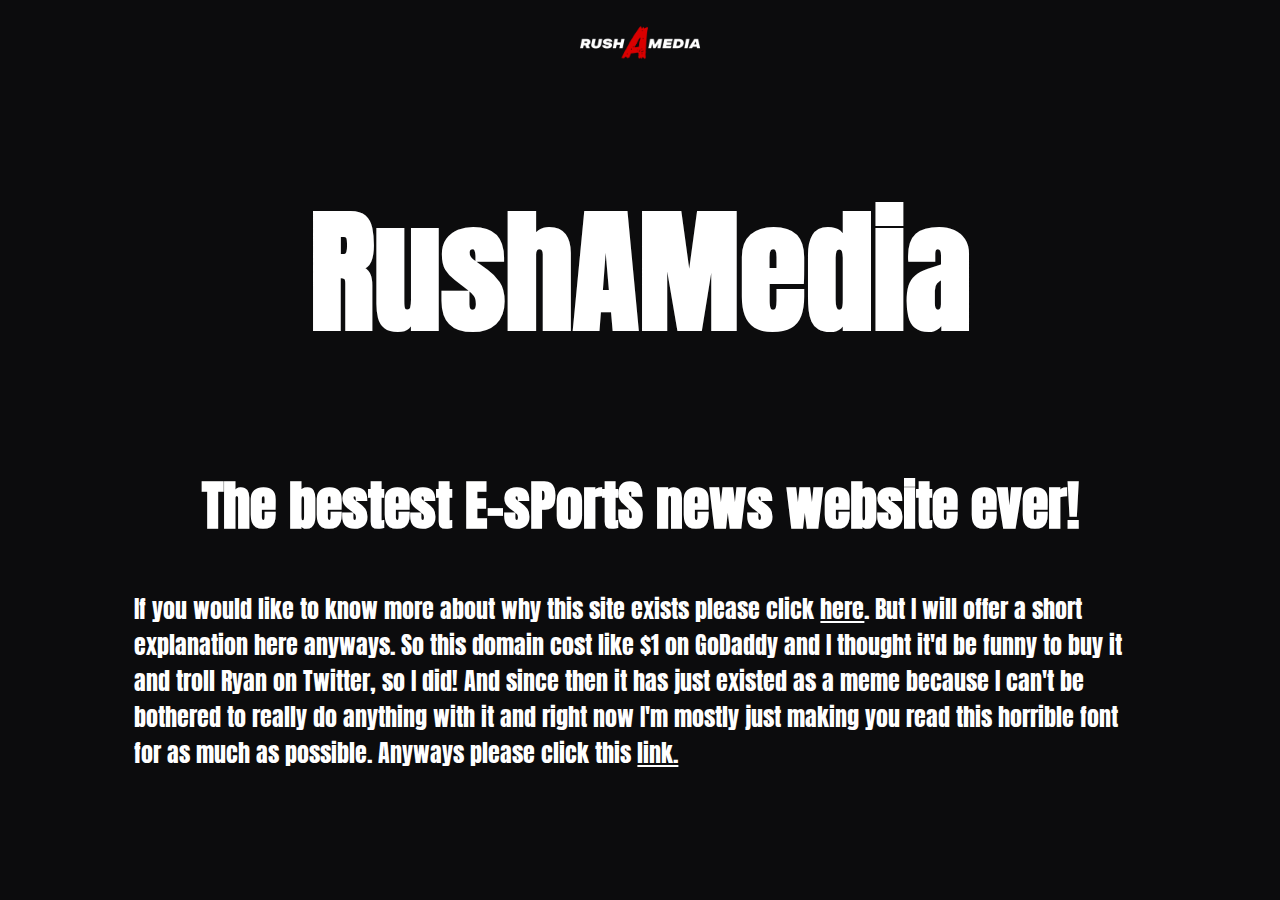
<file: index.html>
<!DOCTYPE html>
<html>
<head>
    <meta charset="UTF-8">
    <title>RushAMedia - bestest E-sPortS news website</title>
    <link type="text/css" rel="stylesheet" href="stylings.css"/>
</head>
<body>
    <div class="header"><a class="logo_link" href="https://youtu.be/dQw4w9WgXcQ?t=1"><img class="logo" src="../rush-a-media-logo.png"></a></div>
    <div class="container">
        <h1 class="Main_header">RushAMedia</h1>
        <h2 class="Main_subtext">The bestest E-sPortS news website ever!</h2>
        <p class="description">If you would like to know more about why this site exists please click <a href="https://youtu.be/dQw4w9WgXcQ?t=1">here</a>. But I will offer a short explanation here anyways. So this domain cost like $1 on GoDaddy and I thought it'd be funny to buy it and troll Ryan on Twitter, so I did! And since then it has just existed as a meme because I can't be bothered to really do anything with it and right now I'm mostly just making you read this horrible font for as much as possible. Anyways please click this <a href="https://youtu.be/dQw4w9WgXcQ?t=1">link.</a></p>
    </div>
</body>
</html>
</file>
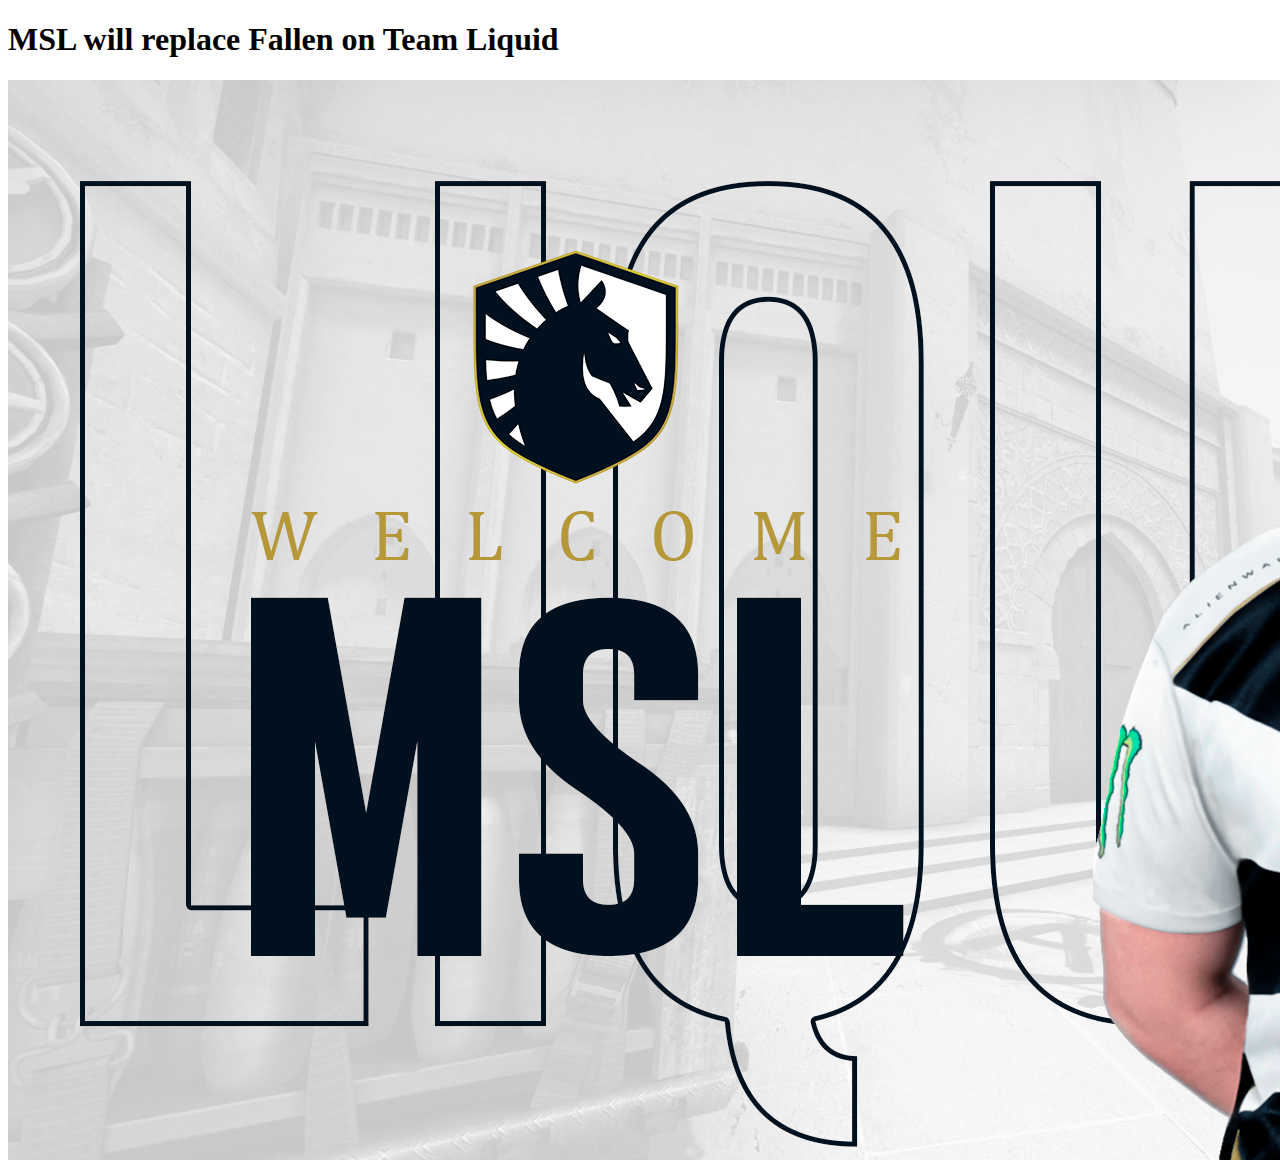
<file: articles/liqud-add-msl-bench-fallen.html>
<!DOCTYPE html>
<html>
  <head>
    <meta name="twitter:card" content="summary" />
    <meta name="twitter:title" content="Team Liquid replace Fallen with MSL ">
    <meta name="twitter:description" content='Danish in-game-leader Mathias "MSL" Lauridsen will replace Gabriel "Fallen" Toledo on the Team Liquid active roster... '>
    <meta name="twitter:image" content="https://rushamedia.com/articles/Liquid-MSL-graphic.png">
  </head>
  <body>
    <h1>MSL will replace Fallen on Team Liquid</h1>
    <img src="./Liquid-MSL-graphic.png">
  </body>
</html>
</file>
<file: stylings.css>
@import url('https://fonts.googleapis.com/css2?family=Anton&display=swap');
* {
    background-color: #0c0c0d;
    color: white;
    font-family: 'Anton', sans-serif;
}

.header {
    height: 8vh;
}

.Main_header {
    font-size: 15vh;
    text-align: center;
}

.Main_subtext {
    font-size: 6vh;
    text-align: center;
}

.logo {
    height: inherit;
    width: auto;
    display: block;
    margin-left: auto;
    margin-right: auto;
}

.logo_link {
    height: inherit;
    width: auto;
    display: block;
    margin-left: auto;
    margin-right: auto;
}

.img-head {
    height: 45em;
    width: 100%;
    object-fit: cover;
    object-position: 0% 10%;
}

.article {
    margin-left: 10%;
    margin-right: 10%;
    margin-bottom: 5%;
    font-size: 15pt;
}

.description {
    margin-left: 10%;
    margin-right: 10%;
    font-size: 18pt;
}

.headline {
    font-size: 40pt;
    text-align: center;
}

li {
    font-size: 1.5rem;
}
ul {
    list-style-type: none;
}
</file>
